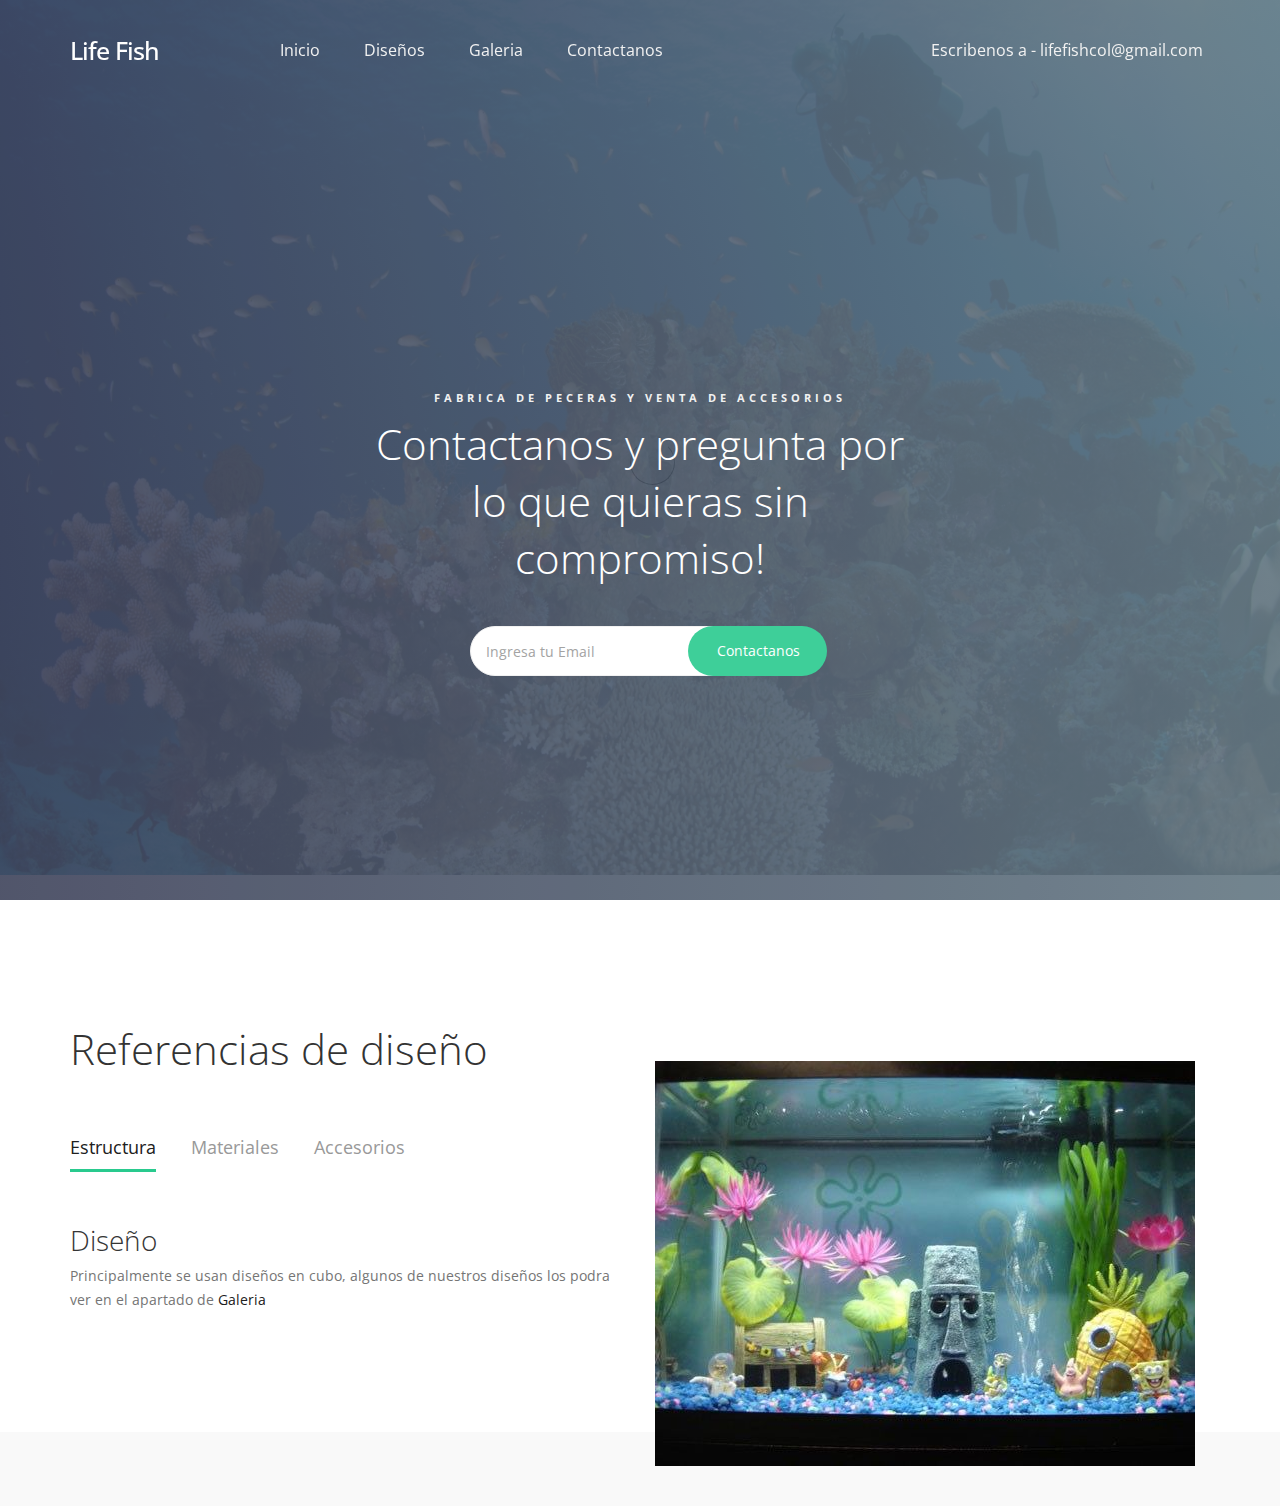
<file: index.html>
<!DOCTYPE html>
<html lang="en"><link rel="shortcut icon" href="images/icono.png" />
<head>

	<title>Life Fish</title>
	<!--

    Template 2106 Soft Landing

	http://www.tooplate.com/view/2106-soft-landing

    -->
     <meta charset="UTF-8">
     <meta http-equiv="X-UA-Compatible" content="IE=Edge">
     <meta name="description" content="">
     <meta name="keywords" content="">
     <meta name="team" content="">
     <meta name="viewport" content="width=device-width, initial-scale=1, maximum-scale=1">

     <link rel="stylesheet" href="css/bootstrap.min.css">
     <link rel="stylesheet" href="css/owl.carousel.css">
     <link rel="stylesheet" href="css/owl.theme.default.min.css">
     <link rel="stylesheet" href="css/font-awesome.min.css">

     <!-- MAIN CSS -->
     <link rel="stylesheet" href="css/tooplate-style.css">

</head>
<body>





     <!-- PRE LOADER -->
     <section class="preloader">
          <div class="spinner">

               <span class="spinner-rotate"></span>

          </div>
     </section>


     <!-- MENU -->
     <section class="navbar custom-navbar navbar-fixed-top" role="navigation">
          <div class="container">

               <div class="navbar-header">
                    <button class="navbar-toggle" data-toggle="collapse" data-target=".navbar-collapse">
                         <span class="icon icon-bar"></span>
                         <span class="icon icon-bar"></span>
                         <span class="icon icon-bar"></span>
                    </button>

                    <!-- lOGO TEXT HERE -->
                    <a href="index.html" class="navbar-brand">Life Fish</a>
               </div>

               <!-- MENU LINKS -->
               <div class="collapse navbar-collapse">
                    <ul class="nav navbar-nav">
                         <li><a href="#home" class="smoothScroll">Inicio</a></li>
                         <li><a href="#feature" class="smoothScroll">Diseños</a></li>

                         <li><a href="fluid-gallery/index.html" class="smoothScroll">Galeria</a></li>
                         <li><a href="Contacto/index.html" class="smoothScroll">Contactanos</a></li>
                    </ul>
                    <ul class="nav navbar-nav navbar-right">
                         <li><a href="mailto:lifefishcol@gmail.com?
                           subject=Life Fish inquietud&cc=&
                  bcc=">Escribenos a - <span>lifefishcol@gmail.com</span></a></li></a>
                    </ul>
               </div>

          </div>
     </section>


     <!-- FEATURE -->
     <section id="home" data-stellar-background-ratio="0.5">
          <div class="overlay"></div>
          <div class="container">
               <div class="row">

                    <div class="col-md-offset-3 col-md-6 col-sm-12">
                         <div class="home-info">
                              <h3>Fabrica de peceras y venta de accesorios</h3>
                              <h1>Contactanos y pregunta por lo que quieras sin compromiso!</h1>
                              <form action="Contacto/index.html" method="get" class="online-form">
                                   <input type="email" name="email" class="form-control" placeholder="Ingresa tu Email" required>
                                   <button type="submit" class="form-control">Contactanos</button>
                              </form>
                         </div>
                    </div>

               </div>
          </div>
     </section>


     <!-- FEATURE -->
     <section id="feature" data-stellar-background-ratio="0.5">
          <div class="container">
               <div class="row">

                    <div class="col-md-12 col-sm-12">
                         <div class="section-title">
                              <h1>Referencias de diseño</h1>
                         </div>
                    </div>

                    <div class="col-md-6 col-sm-6">
                         <ul class="nav nav-tabs" role="tablist">
                              <li class="active"><a href="#tab01" aria-controls="tab01" role="tab" data-toggle="tab">Estructura</a></li>

                              <li><a href="#tab02" aria-controls="tab02" role="tab" data-toggle="tab">Materiales</a></li>

                              <li><a href="#tab03" aria-controls="tab03" role="tab" data-toggle="tab">Accesorios</a></li>
                         </ul>

                         <div class="tab-content">
                              <div class="tab-pane active" id="tab01" role="tabpanel">
                                   <div class="tab-pane-item">
                                        <h2>Diseño</h2>
                                        <p>Principalmente se usan diseños en cubo, algunos de nuestros diseños los podra ver en el apartado de <a href="fluid-gallery/index.html">Galeria</a></p>
                                   </div>

                              </div>


                              <div class="tab-pane" id="tab02" role="tabpanel">
                                   <div class="tab-pane-item">
                                        <h2>Materiales de fabricacion</h2>
                                        <p>Princepalmente se fabrica en vidrio, madera y silicona.</p>
                                   </div>

                              </div>

                              <div class="tab-pane" id="tab03" role="tabpanel">
                                   <div class="tab-pane-item">
                                        <h2>Que accesorios le puedo agregar</h2>
                                        <p>Tenemos mucha varieda de accesorios como, luces, calentadores, vinilos, filtros, motores, etc. Puede contactarnos y preguntar por mas variedad.</p>
                                   </div>

                              </div>
                         </div>

                    </div>

                    <div class="col-md-6 col-sm-6">
                         <div class="feature-image">
                              <img src="images/feature-mockup.jpg" class="img-responsive" alt="Thin Laptop"><br><br>
                         </div>
                    </div>

               </div>
          </div>
     </section>


     <!-- ABOUT -->


     <!-- SCRIPTS -->
     <script src="js/jquery.js"></script>
     <script src="js/bootstrap.min.js"></script>
     <script src="js/jquery.stellar.min.js"></script>
     <script src="js/owl.carousel.min.js"></script>
     <script src="js/smoothscroll.js"></script>
     <script src="js/custom.js"></script>

</body>
</html>
</file>
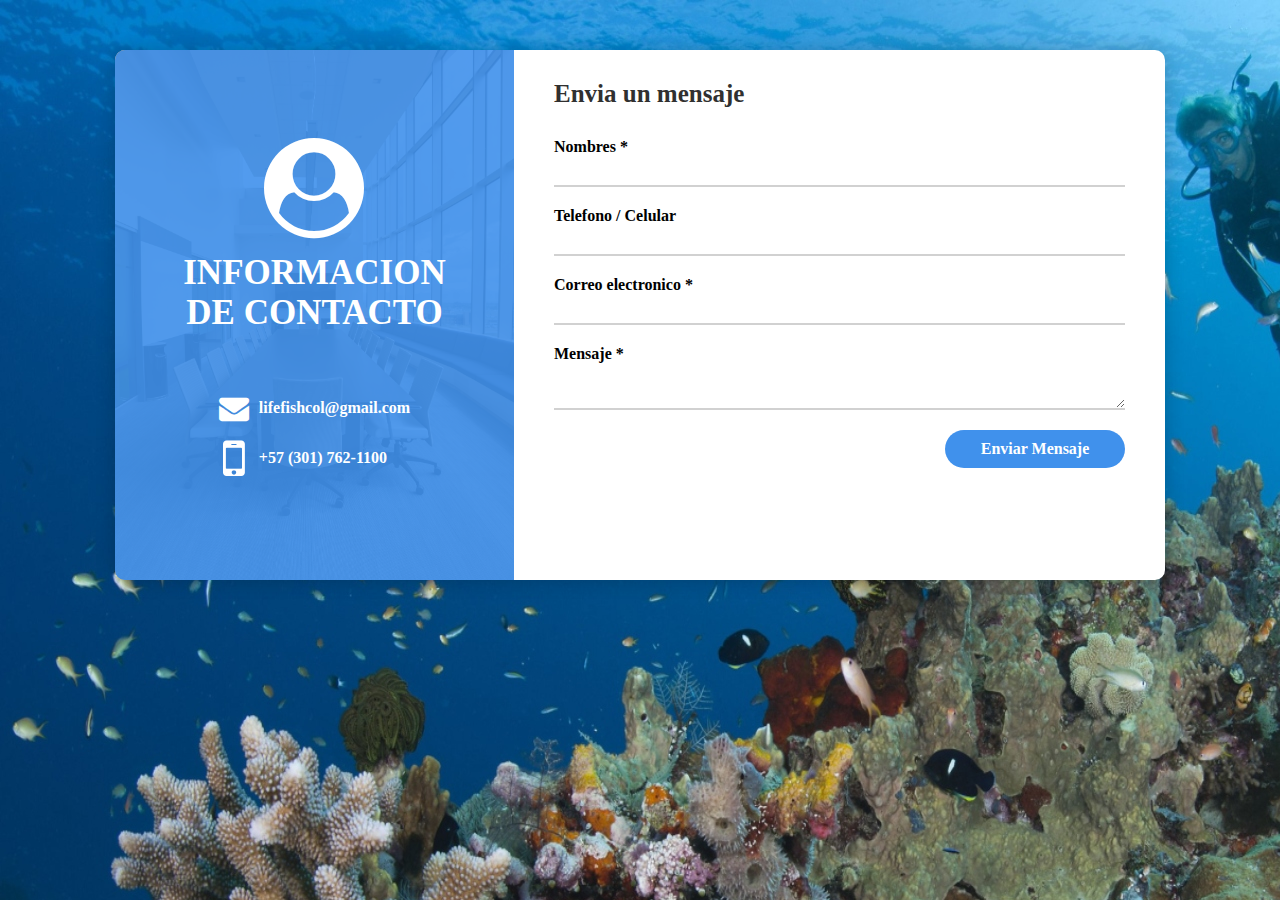
<file: Contacto/index.html>
<!DOCTYPE html>
<html lang="en"><link rel="shortcut icon" href="../images/icono.png" />

<head>
    <meta charset="UTF-8">
    <meta name="viewport" content="width=device-width, initial-scale=1.0">
    <meta http-equiv="X-UA-Compatible" content="ie=edge">
    <meta http-equiv="Expires" content="0">
  <meta http-equiv="Last-Modified" content="0">
  <meta http-equiv="Cache-Control" content="no-cache, mustrevalidate">
  <meta http-equiv="Pragma" content="no-cache">
    <title>Formulario de contacto</title>

    <link rel="stylesheet" href="css/estilos.css">
    <link rel="stylesheet" href="css/font-awesome.css">

    <script src="js/jquery-3.2.1.js"></script>
    <script src="js/script.js"></script>
</head>
<body>
<body background="../images/home-bg.jpg">
    <section class="form_wrap">

        <section class="cantact_info">
            <section class="info_title">
                <span class="fa fa-user-circle"></span>
                <h2>INFORMACION<br>DE CONTACTO</h2>
            </section>
            <section class="info_items">
                <p><span class="fa fa-envelope"></span> lifefishcol@gmail.com</p>
                <p><span class="fa fa-mobile"></span> +57 (301) 762-1100</p>
            </section>
        </section>

        <form action="enviar.php" method="post" class="form_contact">
            <h2>Envia un mensaje</h2>
            <div class="user_info">
                <label for="names">Nombres *</label>
                <input type="text" id="names" name="nombre" required>

                <label for="phone">Telefono / Celular</label>
                <input type="text" id="phone" name="telefono">

                <label for="email">Correo electronico *</label>
                <input type="text" id="email" name="correo" required>

                <label for="mensaje">Mensaje *</label>
                <textarea id="mensaje" name="mensaje" required></textarea>

                <input type="submit" value="Enviar Mensaje" id="btnSend">
            </div>
        </form>

    </section>

</body>
</html>
</file>
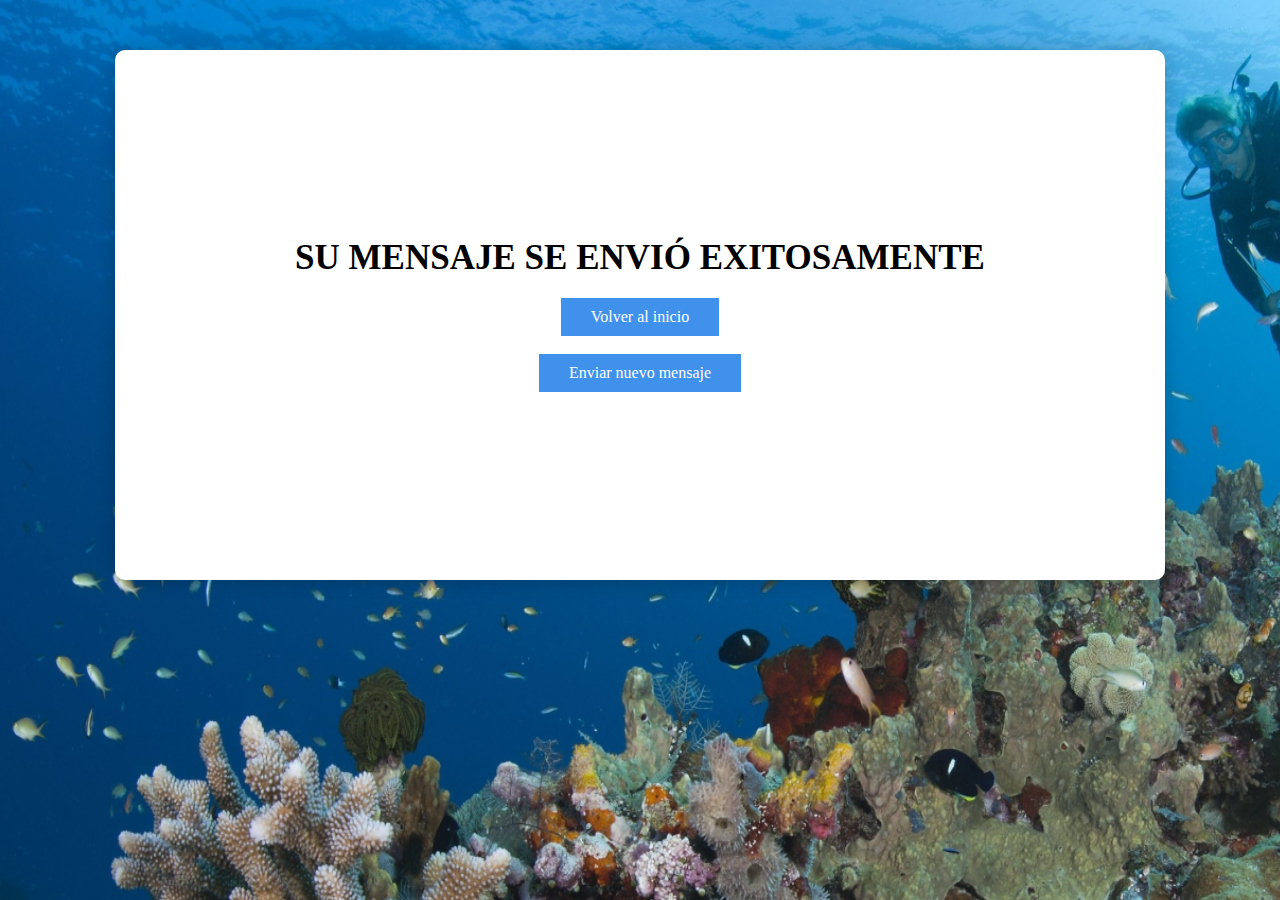
<file: Contacto/mensaje-de-envio.html>
<!DOCTYPE html>
<html lang="en"><link rel="shortcut icon" href="images/icono.png" />
<head>
  <body background="../images/home-bg.jpg">
    <meta charset="UTF-8">
    <meta name="viewport" content="width=device-width, initial-scale=1.0">
    <meta http-equiv="X-UA-Compatible" content="ie=edge">
    <meta http-equiv="Expires" content="0">
  <meta http-equiv="Last-Modified" content="0">
  <meta http-equiv="Cache-Control" content="no-cache, mustrevalidate">
  <meta http-equiv="Pragma" content="no-cache">
    <title>Formulario de contacto</title>

    <link rel="stylesheet" href="css/estilos.css">
    <link rel="stylesheet" href="css/font-awesome.css">

    <script src="js/jquery-3.2.1.js"></script>
    <script src="js/script.js"></script>
</head>
<body>


    <section class="form_wrap">

        <section class="mensaje-exito">
            <h1>SU MENSAJE SE ENVIÓ EXITOSAMENTE</h1>
            <a href="../index.html">Volver al inicio</a><br>
            <a href="index.html">Enviar nuevo mensaje</a>

        </section>

    </section>

</body>
</html>
</file>
<file: css/tooplate-style.css>
/*

Template 2106 Soft Landing

http://www.tooplate.com/view/2106-soft-landing
	
*/
 
  @import url('https://fonts.googleapis.com/css?family=Open+Sans:300,300i,400');

  body {
    font-family: 'Open Sans', sans-serif;
    overflow-x: hidden;
    background: #f9f9f9;
  }



  /*---------------------------------------
     TYPOGRAPHY              
  -----------------------------------------*/

  h1,h2,h3,h4,h5,h6 {
    font-weight: 300;
    line-height: normal;
  }

  h1 {
    font-size: 3em;
  }

  h2 {
    color: #353535;
    font-size: 2em;
  }

  p {
    color: #757575;
    font-size: 14px;
    font-weight: normal;
    line-height: 24px;
  }



  /*---------------------------------------
     GENERAL               
  -----------------------------------------*/

  html{
    -webkit-font-smoothing: antialiased;
  }

  a {
    color: #202020;
    text-decoration: none !important;
  }

  a,
  input, button,
  .form-control {
    -webkit-transition: 0.5s;
    transition: 0.5s;
  }

  a:hover, a:active, a:focus {
    color: #29ca8e;
    outline: none;
  }

  ::-webkit-scrollbar{
    width: 8px;
    height: 8px;
  }

  ::-webkit-scrollbar-thumb {
    cursor: pointer;
    background: #202020;
  }

  .section-title {
    padding-bottom: 40px;
  }

  section {
    position: relative;
    padding: 100px 0;
  }

  #contact,
  footer {
    background: #ffffff;
    text-align: center;
  }

  .overlay {
    background: #536976;  /* fallback for old browsers */
    background: -webkit-linear-gradient(to right, #292E49, #536976);  /* Chrome 10-25, Safari 5.1-6 */
    background: linear-gradient(to right, #292E49, #536976); /* W3C, IE 10+/ Edge, Firefox 16+, Chrome 26+, Opera 12+, Safari 7+ */
    opacity: 0.9;
    position: absolute;
    top: 0;
    right: 0;
    bottom: 0;
    left: 0;
    width: 100%;
    height: 100%;
  }

  .online-form {
    position: relative;
  }

  .online-form .form-control {
    border-color: #f0f0f0;
    display: inline-block;
    vertical-align: top;
    border-radius: 50px;
    box-shadow: none;
    height: 50px;
    margin-right: 0.5em;
    padding-left: 15px;
  }

  .online-form input[type="email"] {
    width: 60%;
  }

  .online-form button {
    background: #29ca8e;
    border: 0;
    color: #ffffff;
    position: absolute;
    right: 6em;
    width: 25%;
  }

  .online-form button:hover {
    background: #202020;
    color: #ffffff;
  }



  /*---------------------------------------
     BUTTONS               
  -----------------------------------------*/

  .section-btn {
    background: #29ca8e;
    border: 0;
    border-radius: 50px;
    color: #ffffff;
    font-size: 16px;
    font-weight: normal;
    padding: 12px 30px;
    transition: 0.5s 0.2s;
  }

  .section-btn:hover,
  .section-btn:focus {
    background: #202020;
    color: #ffffff;
  }



  /*---------------------------------------
       PRE LOADER              
  -----------------------------------------*/

  .preloader {
    position: fixed;
    top: 0;
    left: 0;
    width: 100%;
    height: 100%;
    z-index: 99999;
    display: flex;
    flex-flow: row nowrap;
    justify-content: center;
    align-items: center;
    background: none repeat scroll 0 0 #ffffff;
  }

  .spinner {
    border: 1px solid transparent;
    border-radius: 3px;
    position: relative;
  }

  .spinner:before {
    content: '';
    box-sizing: border-box;
    position: absolute;
    top: 50%;
    left: 50%;
    width: 45px;
    height: 45px;
    margin-top: -10px;
    margin-left: -10px;
    border-radius: 50%;
    border: 1px solid #575757;
    border-top-color: #ffffff;
    animation: spinner .9s linear infinite;
  }

  @-webkit-@keyframes spinner {
    to {transform: rotate(360deg);}
  }

  @keyframes spinner {
    to {transform: rotate(360deg);}
  }



  /*---------------------------------------
      MENU              
  -----------------------------------------*/

  .custom-navbar {
    border: none;
    margin-bottom: 0;
    padding: 25px 0;
  }

  .custom-navbar .navbar-brand {
    color: #ffffff;
    font-size: 25px;
    font-weight: 500;
    letter-spacing: -1px;
  }

  .top-nav-collapse {
    background: #ffffff;
  }

  .custom-navbar .navbar-nav {
    margin-left: 6em;
  }

  .custom-navbar .nav li a {
    font-size: 16px;
    font-weight: normal;
    color: #f0f0f0;
    padding-right: 22px;
    padding-left: 22px;
  }

  .custom-navbar .nav li a:hover {
    background: transparent;
    color: #29ca8e;
  }

  .custom-navbar .navbar-nav > li > a:hover,
  .custom-navbar .navbar-nav > li > a:focus {
    background-color: transparent;
  }

  .custom-navbar .nav li.active > a {
    background-color: transparent;
    color: #29ca8e;
  }

  .custom-navbar .navbar-toggle {
    border: none;
    padding-top: 10px;
  }

  .custom-navbar .navbar-toggle {
    background-color: transparent;
  }

  .custom-navbar .navbar-toggle .icon-bar {
    background: #29ca8e;
    border-color: transparent;
  }

  @media(min-width:768px) {
    .custom-navbar {
      border-bottom: 0;
      background: 0 0; 
    }

    .custom-navbar.top-nav-collapse {
      background: #ffffff;
      -webkit-box-shadow: 0 1px 30px rgba(0, 0, 0, 0.1);
      -moz-box-shadow: 0 1px 30px rgba(0, 0, 0, 0.1);
      box-shadow: 0 1px 30px rgba(0, 0, 0, 0.1);
      padding: 10px 0;
    }

    .top-nav-collapse .navbar-brand {
      color: #252525;
    }

    .top-nav-collapse .nav li a {
      color: #575757;
    }

    .top-nav-collapse .nav .section-btn a {
      color: #ffffff;
    }
  }



  /*---------------------------------------
      HOME          
  -----------------------------------------*/

  #home {
    background: url('../images/home-bg.jpg') no-repeat center center;
    background-size: cover;
    vertical-align: middle;
    display: -webkit-box;
    display: -webkit-flex;
    display: -ms-flexbox;
    display: flex;
    -webkit-box-align: center;
    -webkit-align-items: center;
    -ms-flex-align: center;
    align-items: center;
    min-height: 100vh;
    position: relative;
    padding-top: 12em;
    text-align: center;
  }

  #home h1 {
    color: #ffffff;
    margin-top: 10px;
    margin-bottom: 40px;
  }

  .home-info {
    margin-top: 7em;
  }

  .home-info h3 {
    color: #f0f0f0;
    font-size: 11px;
    font-weight: bold;
    letter-spacing: 4px;
    text-transform: uppercase;
    margin: 10px 0;
  }
  


  /*---------------------------------------
      FEATURE              
  -----------------------------------------*/

  #feature {
    background: #ffffff;
  }

  #feature .nav-tabs {
    border-bottom: 0;
  }

  #feature .nav>li>a {
    padding: 8px 0;
  }

  #feature .nav-tabs>li>a {
    color: #999999;
    font-size: 18px;
    border: 0;
    border-bottom: 3px solid transparent;
    border-radius: 0;
    margin-right: 35px;
  }

  #feature .nav-tabs>li.active>a, 
  #feature .nav-tabs>li.active>a:focus, 
  #feature .nav-tabs>li.active>a:hover {
    background: transparent;
    color: #202020;
    border-bottom: 3px solid #29ca8e;
  }

  #feature .nav>li>a:focus, 
  #feature .nav>li>a:hover {
    background: transparent;
    border-bottom: 3px solid #29ca8e;
    color: #202020;
  }

  #feature .tab-content {
    margin-top: 50px;
  }

  .tab-pane-item {
    margin: 20px 0;
  }

  .tab-pane-item h2 {
    margin: 0 0 5px 0;
  }

  .feature-image {
    position: absolute;
    bottom: -27em;
  }



  /*---------------------------------------
      ABOUT              
  -----------------------------------------*/

  #about .col-md-4 {
    margin: 0;
    padding: 0;
  }

  .team-thumb {
    background: #ffffff;
    position: relative;
    overflow: hidden;
  }

  .team-thumb-up:after {
    display: block;
    margin: 0 auto;
    position: absolute;
    top: -15px;
    right: 0;
    left: 0;
    content: "";
    width: 0;
    height: 0;
    border-right: 15px solid transparent;
    border-left: 15px solid transparent;
    border-bottom: 15px solid #ffffff;
  }

  .team-thumb-down:after {
    display: block;
    margin: 0 auto;
    position: absolute;
    bottom: -15px;
    right: 0;
    left: 0;
    content: "";
    width: 0;
    height: 0;
    border-right: 15px solid transparent;
    border-left: 15px solid transparent;
    border-top: 15px solid #ffffff;
  }

  .team-info {
    position: relative;
    padding: 40px;
  }

  .team-info h2 {margin: 0;}

  .team-info small {
    display: block;
    font-size: 18px;
    margin: 5px 0 10px 0;
  }

  .team-thumb img {
    width: 100%;
  }



  /*---------------------------------------
      TESTIMONIAL           
  -----------------------------------------*/

  #testimonial {
    background: #ffffff;
  }

  #testimonial .col-md-6 {
    margin: 0;
    padding: 0;
  }

  #testimonial .section-title {
    padding-bottom: 0;
  }

  #testimonial h1 {
    color: #ffffff;
  }

  .testimonial-image {
    background: url('../images/testimonial-image.jpg') no-repeat center center;
    background-size: cover;
    width: 100%;
    height: 65vh;
  }

  .testimonial-info {
    background: #202020;
    padding: 60px;
    height: 65vh;
  }

  .testimonial-info h3 {
    color: #d9d9d9;
    font-style: italic;
    margin-top: 5px;
  }

  .testimonial-info .item {
    display: block;
    width: 100%;
  }

  .testimonial-item {
    margin: 20px 0;
  }

  .owl-carousel .owl-item img,
  .testimonial-item img,
  .testimonial-item h4 {
    color: #d9d9d9;
    display: inline-block;
    vertical-align: top;
  }

  .owl-carousel .owl-item img,
  .testimonial-item img {
    border: 3px solid #ffffff;
    border-radius: 100px;
    width: 60px;
    height: 60px;
    margin-right: 10px;
  }



  /*---------------------------------------
      PRICING             
  -----------------------------------------*/

  #about .section-title,
  #pricing .section-title {
    text-align: center;
  }

  #pricing .col-md-4 {
    margin: 0;
    padding: 0;
  }

  #pricing .col-md-4:last-child .pricing-thumb {
    border-right: 0;
  }

  .pricing-thumb {
    background: #ffffff;
    border-right: 2px solid #f0f0f0;
    padding: 20px 40px;
  }

  .pricing-title {
    padding-bottom: 5px;
  }

  .pricing-info {
    border-top: 2px solid #f0f0f0;
    border-bottom: 2px solid #f0f0f0;
  }

  .pricing-info,
  .pricing-bottom {
    padding: 20px 0;
  }

  .pricing-info p {
    font-size: 16px;
  }

  .pricing-bottom {
    position: relative;
  }

  .pricing-bottom span {
    font-size: 20px;
  }

  .pricing-btn {
    position: absolute;
    top: 15px;
    right: 0;
    display: inline-block;
  }



  /*---------------------------------------
      CONTACT             
  -----------------------------------------*/

  #contact-form .col-md-12,
  #contact-form .col-md-4 {
    padding-left: 0;
  }

  #contact-form .form-control {
    background: transparent;
    border: 0;
    border-bottom: 3px solid #f0f0f0;
    border-radius: 0;
    box-shadow: none;
    margin: 10px 0;
  }

  #contact-form .form-control:focus {
    border-bottom-color: #202020;
  }

  #contact-form input {
    height: 50px;
  }

  #contact-form input[type='submit'] {
    background: #202020;
    border-radius: 50px;
    border: 0;
    color: #ffffff;
  }

  #contact-form input[type='submit']:hover {
    background: #29ca8e;
    color: #ffffff;
  }
  


  /*---------------------------------------
     FOOTER              
  -----------------------------------------*/

  footer {
    padding-bottom: 80px;
  }

  .copyright-text p {
    margin: 5px;
  }



  /*---------------------------------------
     SOCIAL ICON              
  -----------------------------------------*/

  .social-icon {
    position: relative;
    padding: 0;
    margin: 0;
  }

  .social-icon li {
    display: inline-block;
    list-style: none;
  }

  .social-icon li a {
    border-radius: 50px;
    color: #202020;
    font-size: 15px;
    width: 35px;
    height: 35px;
    line-height: 35px;
    text-decoration: none;
    text-align: center;
    position: relative;
    margin: 5px 5px 5px 0;
  }

  .social-icon li a:hover {
    background: #536976;
    color: #ffffff;
  }



  /*---------------------------------------
     RESPONSIVE STYLES              
  -----------------------------------------*/

  @media only screen and (max-width: 1200px) {

    .custom-navbar .navbar-nav {
      margin-left: 3em;
    }

    .home-info {
      margin-top: 0;
    }
  }


  @media only screen and (max-width: 992px) {

    section {
      padding: 60px 0;
    }

    .custom-navbar .navbar-nav {
      margin-left: 0;
    }

    .custom-navbar .nav li a {
      font-size: 14px;
      padding-right: 15px;
      padding-left: 15px;
    }

    #feature .nav-tabs>li>a {
      font-size: 16px;
      margin-right: 20px;
    }

    .feature-image {
      bottom: -24em;
    }

    .pricing-thumb {
      margin-bottom: 30px;
    }

    footer {
      padding-bottom: 40px;
    }
  }


  @media screen and (max-width: 767px) {

    .section-title {
      padding-bottom: 20px;
    }

    .custom-navbar {
      background: #ffffff;
      -webkit-box-shadow: 0 1px 30px rgba(0, 0, 0, 0.1);
      -moz-box-shadow: 0 1px 30px rgba(0, 0, 0, 0.1);
      box-shadow: 0 1px 30px rgba(0, 0, 0, 0.1);
      padding: 10px 0;
      text-align: center;
    }

    .custom-navbar .nav li a {
      line-height: normal;
      padding: 5px;
    }

    .custom-navbar .navbar-brand,
    .top-nav-collapse .navbar-brand {
      color: #202020;
      font-weight: normal;
    }

    .custom-navbar .nav li a,
    .top-nav-collapse .nav li a {
      color: #656565;
    }

    .feature-image {
      position: relative;
      bottom: 0;
    }

    #about .col-md-4:nth-child(3n) .team-thumb {
      display: flex;
      -webkit-box-orient: vertical;
      flex-direction: column-reverse;
      -webkit-flex-direction: column-reverse;
      -ms-flex-direction: column-reverse;
    }

    .team-thumb-down:after {
      top: -15px;
      bottom: inherit;
      border-top: inherit;
      border-bottom: 15px solid #ffffff;
    }

    .testimonial-image,
    .testimonial-info {
      height: 85vh;
    }

    .testimonial-info {
      padding: 30px;
    }
  }


  @media screen and (max-width: 480px) {

    .online-form input[type="email"],
    .online-form .form-control {
      width: 85%;
    }

    .online-form .form-control {
      display: block;
      margin: 20px auto;
    }

    .online-form button {
      position: relative;
      right: 0;
    }

    .testimonial-image,
    .testimonial-info {
      height: 65vh;
    }
  }
</file>
<file: Contacto/css/estilos.css>
@font-face {
  font-family: 'FontAwesome';
  src: url('../fonts/fontawesome-webfont.eot?v=4.7.0');
  src: url('../fonts/fontawesome-webfont.eot?#iefix&v=4.7.0') format('embedded-opentype'), url('../fonts/fontawesome-webfont.woff2?v=4.7.0') format('woff2'), url('../fonts/fontawesome-webfont.woff?v=4.7.0') format('woff'), url('../fonts/fontawesome-webfont.ttf?v=4.7.0') format('truetype'), url('../fonts/fontawesome-webfont.svg?v=4.7.0#fontawesomeregular') format('svg');
  font-weight: normal;
  font-style: normal;
}

*{
    margin: 0;
    padding: 0;
    box-sizing:border-box;
}

:focus{
    outline: none;
}



/* FORMULARIO =================================== */

.form_wrap{
    width: 1050px;
    height: 530px;
    margin: 50px auto;
    display: flex;

    background: #fff;
    border-radius: 10px;
    overflow: hidden;
    box-shadow: 0px 0px 20px rgba(0, 0, 0, 0.2);
}

/* Informacion de Contacto*/

.cantact_info::before{
    content: '';
    width: 100%;
    height: 100%;

    position: absolute;
    top: 0;
    left: 0;

    background: #4091EC;
    opacity: 0.9;
}

.cantact_info{
    width: 38%;
    position: relative;

    display: flex;
    flex-direction: column;
    align-items: center;
    justify-content: center;

    background-image: url('../fondo.jpg');
    background-size: cover;
    background-position: center center;

}

.info_title,
.info_items{
    position: relative;
    z-index: 2;
    color: #fff;
}

.info_title{
    margin-bottom: 60px;
}

.info_title span{
    font-size: 100px;
    display: block;
    text-align: center;
    margin-bottom: 15px;
}

.info_title h2{
    font-size: 35px;
    text-align: center;
}

.info_items p{
    display: flex;
    align-items: center;

    font-size: 16px;
    font-weight: 600;
    margin-bottom: 10px;
}

.info_items p:nth-child(1) span{
    font-size: 30px;
    margin-right: 10px;
}

.info_items p:nth-child(2) span{
    font-size: 50px;
    margin-right: 15px;
    margin-left: 4px;
}


/* Formulario de contacto*/
form.form_contact{
    width: 62%;
    padding: 30px 40px;
}

form.form_contact h2{
	font-size: 25px;
	font-weight: 600;
	color: #303030;
	margin-bottom: 30px;
}

form.form_contact .user_info{
    display: flex;
    flex-direction: column;
}

form.form_contact label{
    font-weight: 600;
}

form.form_contact input,
form.form_contact textarea{
    width: 100%;
    padding: 8px 0px 5px;
    margin-bottom: 20px;

    border: none;
    border-bottom: 2px solid #D1D1D1;

    font-family: 'Open sans';
	color: #5A5A5A;
	font-size: 14px;
	font-weight: 400;
}

form.form_contact textarea{
    max-width: 100%;
    min-width: 100%;
    max-height: 90px;
}

form.form_contact input[type="submit"]{
    width: 180px;
	background: #4091EC;
	padding: 10px;
	border: none;
	border-radius: 25px;

    align-self: flex-end;

    color: #fff;
	font-family: 'Open sans';
	font-size: 16px;
	font-weight: 600;
	cursor: pointer;
}

form.form_contact input[type="submit"]:hover{
    background: #3371B6;
}

/* Ventana de errores*/
.modal_wrap{
    width: 100%;
    height: 100vh;
    background: rgba(0,0,0,0.7);

    position: fixed;
    top: 0;
    left: 0;
    z-index: 3;

    display: flex;
    justify-content: center;
    align-items: center;
}

.mensaje_modal{
    background: #fff;
    box-shadow: 0px 0px 15px rgba(0,0,0,0.5);
    width: 400px;
    padding: 30px 20px 15px;
}

.mensaje_modal h3{
    text-align: center;
    font-family: 'Ubuntu';
	font-size: 20px;
	font-weight: 400;
}

.mensaje_modal h3:after{
    content: '';
	display: block;
	width: 100%;
	height: 1px;
	background: #C5C5C5;
	margin: 10px 0px 15px;
}

.mensaje_modal p{
    font-size: 16px;
    color: #606060;
}

.mensaje_modal p:before{
    content: "\f00d";
    font-family: FontAwesome;
    display: inline-block;
    color: #E25151;
    margin-right: 8px;
}

#btnClose{
    display: inline-block;
	padding: 3px 10px;
	margin-top: 10px;

	background: #E25151;
	color: #fff;
	border: 2px solid #B14141;
	cursor: pointer;

	float: right;
}

/* MENSAJE EXITOSO*/

.mensaje-exito{
    width: 100%;
    display: flex;
    flex-direction: column;
    justify-content: center;
    align-items: center;
}

.mensaje-exito h1{
    font-size: 35px;
    display: block;
    text-align: center;
    margin-bottom: 20px;
}

.mensaje-exito a{
    display: block;
    padding: 10px 30px;
    background: #4091EC;
    text-decoration: none;
    color: #fff;
}

.mensaje-exito a:hover{
    background: #3371B6;
}
</file>
